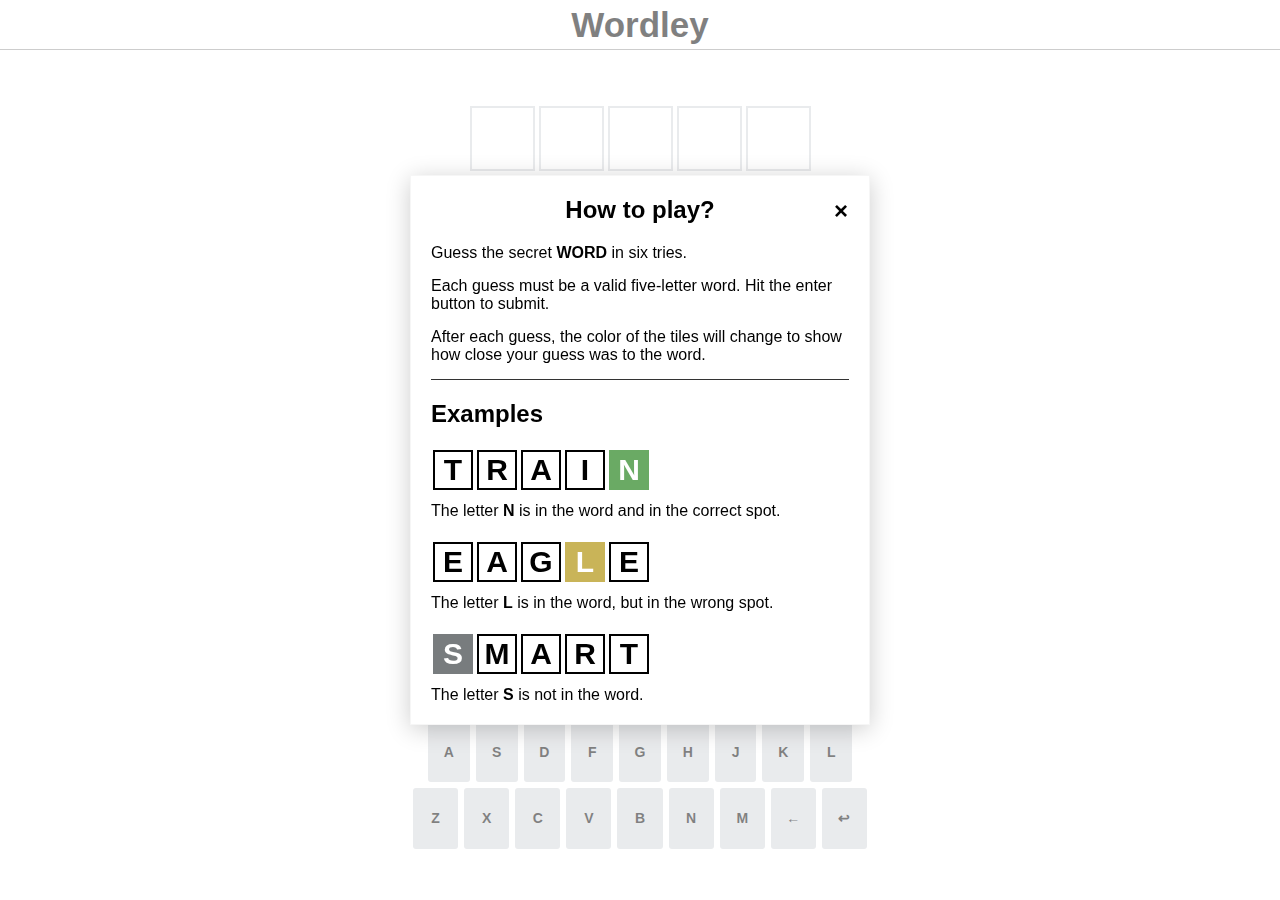
<file: index.html>
<!DOCTYPE html>
<html lang="en">

<head>
    <meta charset="UTF-8">
    <meta http-equiv="X-UA-Compatible" content="IE=edge">
    <meta name="viewport" content="width=device-width, initial-scale=1.0">
    <title>Wordley</title>
    <meta http-equiv="refresh" content="0; url=en/index.html" />
</head>

<body>
    <h1><a href="en/index.html">Click!</a></h1>
</body>

</html>
</file>
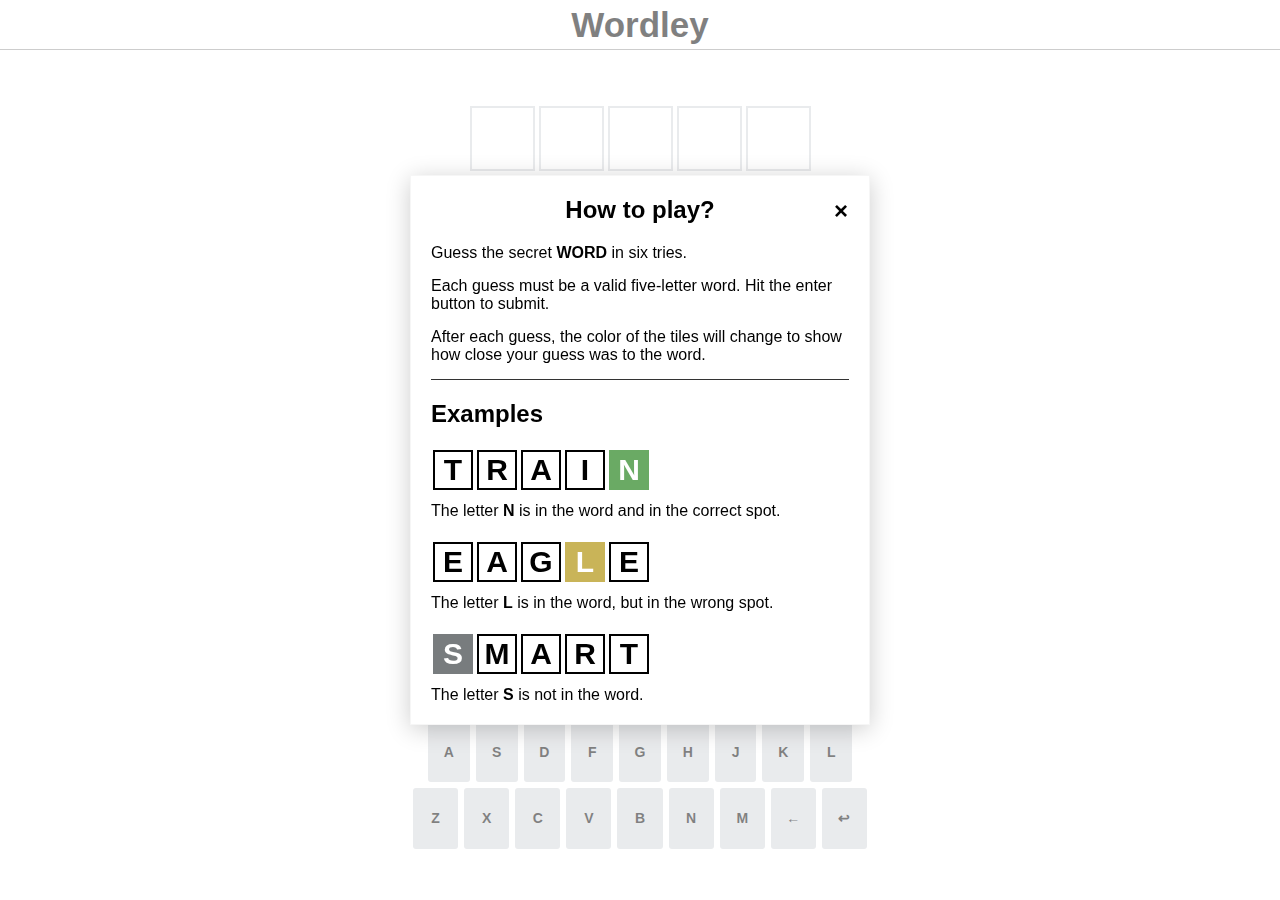
<file: en/index.html>
<!DOCTYPE html>

<html>

<head>
    <link rel="stylesheet" href="main.css">
    <link rel="icon" href="favicon.ico">
    <title>Wordley</title>
    <meta charset="UTF-8">
</head>

<body>
    <header id="header">
        <h1 id="main-header">Wordley</h1>
    </header>
    <section id="content">
        <div id="guide-modal">
            <div class="modal-header">
                <div class="description">
                    <h2 class="main-heading">How to play?</h2>
                    <p>Guess the secret <strong class="bold-uppercase">word</strong> in six tries.</p>
                    <p>Each guess must be a valid five-letter word. Hit the enter button to submit.</p>
                    <p>After each guess, the color of the tiles will change to show how close your guess was to the
                        word.</p>
                </div>
                <button class="close-button">&times;</button>
            </div>
            <div class="examples">
                <h2>Examples</h2>
                <div class="example-row">
                    <div class="board-tile used-tile example-tile">t</div>
                    <div class="board-tile used-tile example-tile">r</div>
                    <div class="board-tile used-tile example-tile">a</div>
                    <div class="board-tile used-tile example-tile">i</div>
                    <div class="board-tile used-tile example-tile exact-letter">n</div>
                </div>
                <div class="example-description">The letter <span class="bold-uppercase">N</span> is in the word and in
                    the correct spot.</div>
                <div class="example-row">
                    <div class="board-tile used-tile example-tile">e</div>
                    <div class="board-tile used-tile example-tile">a</div>
                    <div class="board-tile used-tile example-tile">g</div>
                    <div class="board-tile used-tile example-tile has-letter">l</div>
                    <div class="board-tile used-tile example-tile">e</div>
                </div>
                <div class="example-description">The letter <span class="bold-uppercase">l</span> is in the word, but in
                    the wrong spot.</div>
                <div class="example-row">
                    <div class="board-tile used-tile example-tile no-letter">s</div>
                    <div class="board-tile used-tile example-tile">m</div>
                    <div class="board-tile used-tile example-tile">a</div>
                    <div class="board-tile used-tile example-tile">r</div>
                    <div class="board-tile used-tile example-tile">t</div>
                </div>
                <div class="example-description">The letter <span class="bold-uppercase">S</span> is not in the word.
                </div>
            </div>
        </div>
        <div id="game-board"></div>
        <div id="result-message"></div>
        <div id="keyboard">
            <div class="keyboard-row">
                <button onclick="pressKey('q')" class="keyboard-button" id="q">q</button>
                <button onclick="pressKey('w')" class="keyboard-button" id="w">w</button>
                <button onclick="pressKey('e')" class="keyboard-button" id="e">e</button>
                <button onclick="pressKey('r')" class="keyboard-button" id="r">r</button>
                <button onclick="pressKey('t')" class="keyboard-button" id="t">t</button>
                <button onclick="pressKey('y')" class="keyboard-button" id="y">y</button>
                <button onclick="pressKey('u')" class="keyboard-button" id="u">u</button>
                <button onclick="pressKey('i')" class="keyboard-button" id="i">i</button>
                <button onclick="pressKey('o')" class="keyboard-button" id="o">o</button>
                <button onclick="pressKey('p')" class="keyboard-button" id="p">p</button>
            </div>
            <div class="keyboard-row">
                <div class="half-block"></div>
                <button onclick="pressKey('a')" class="keyboard-button" id="a">a</button>
                <button onclick="pressKey('s')" class="keyboard-button" id="s">s</button>
                <button onclick="pressKey('d')" class="keyboard-button" id="d">d</button>
                <button onclick="pressKey('f')" class="keyboard-button" id="f">f</button>
                <button onclick="pressKey('g')" class="keyboard-button" id="g">g</button>
                <button onclick="pressKey('h')" class="keyboard-button" id="h">h</button>
                <button onclick="pressKey('j')" class="keyboard-button" id="j">j</button>
                <button onclick="pressKey('k')" class="keyboard-button" id="k">k</button>
                <button onclick="pressKey('l')" class="keyboard-button" id="l">l</button>
                <div class="half-block"></div>
            </div>
            <div class="keyboard-row">
                <button onclick="pressKey('z')" class="keyboard-button" id="z">z</button>
                <button onclick="pressKey('x')" class="keyboard-button" id="x">x</button>
                <button onclick="pressKey('c')" class="keyboard-button" id="c">c</button>
                <button onclick="pressKey('v')" class="keyboard-button" id="v">v</button>
                <button onclick="pressKey('b')" class="keyboard-button" id="b">b</button>
                <button onclick="pressKey('n')" class="keyboard-button" id="n">n</button>
                <button onclick="pressKey('m')" class="keyboard-button" id="m">m</button>
                <button onclick="pressKey('backspace')" class="keyboard-button" id="backspace">&leftarrow;</button>
                <button onclick="pressKey('enter')" class="keyboard-button" id="enter">&#8617;</button>
            </div>
        </div>
        <div id="share-modal">
            <div class="game-result">
                <p class="game-over-text">The game has finished</p>
                <p class="tile-layout">
                    ⬜️⬜️⬜️⬜️⬜️<br>
                    🟨🟨🟨🟨🟨<br>
                    🟩🟩🟩🟩🟩<br>
                    ⬜️⬜️⬜️⬜️⬜️<br>
                    🟨🟨🟨🟨🟨<br>
                    🟩🟩🟩🟩🟩<br>
                </p>
                <p class="secret-word-text">The secret word was: <span class="secret-word">words</span></p>
                <p class="win-text">You guessed the word in <span class="score">3</span> tries!</p>
                <p class="lose-text">You did not guess the word :(</p>
            </div>
            <div class="buttons">
                <button class="replay-button">Play again</button>
                <div class="share-buttons">
                    <button class="telegram-share-button">Share
                        <div class="game-icon share-icon">
                            <svg xmlns="http://www.w3.org/2000/svg">
                                <path fill="currentColor"
                                    d="M18 16.08c-.76 0-1.44.3-1.96.77L8.91 12.7c.05-.23.09-.46.09-.7s-.04-.47-.09-.7l7.05-4.11c.54.5 1.25.81 2.04.81 1.66 0 3-1.34 3-3s-1.34-3-3-3-3 1.34-3 3c0 .24.04.47.09.7L8.04 9.81C7.5 9.31 6.79 9 6 9c-1.66 0-3 1.34-3 3s1.34 3 3 3c.79 0 1.5-.31 2.04-.81l7.12 4.16c-.05.21-.08.43-.08.65 0 1.61 1.31 2.92 2.92 2.92s2.92-1.31 2.92-2.92c0-1.61-1.31-2.92-2.92-2.92zM18 4c.55 0 1 .45 1 1s-.45 1-1 1-1-.45-1-1 .45-1 1-1zM6 13c-.55 0-1-.45-1-1s.45-1 1-1 1 .45 1 1-.45 1-1 1zm12 7.02c-.55 0-1-.45-1-1s.45-1 1-1 1 .45 1 1-.45 1-1 1z">
                                </path>
                            </svg>
                        </div>
                    </button>
                    <button class="copy-button">Copy your score
                        <div class="game-icon copy-icon">
                            <svg xmlns="http://www.w3.org/2000/svg" fill="none" stroke="currentColor">
                                <path stroke-linecap="round" stroke-linejoin="round" stroke-width="2"
                                    d="M8 16H6a2 2 0 01-2-2V6a2 2 0 012-2h8a2 2 0 012 2v2m-6 12h8a2 2 0 002-2v-8a2 2 0 00-2-2h-8a2 2 0 00-2 2v8a2 2 0 002 2z">
                                </path>
                            </svg>
                        </div>
                    </button>
                </div>
            </div>
        </div>
        <div id="overlay"></div>
    </section>
    <script src="main.js"></script>
    <script src="https://telegram.org/js/games.js"></script>
</body>

</html>
</file>
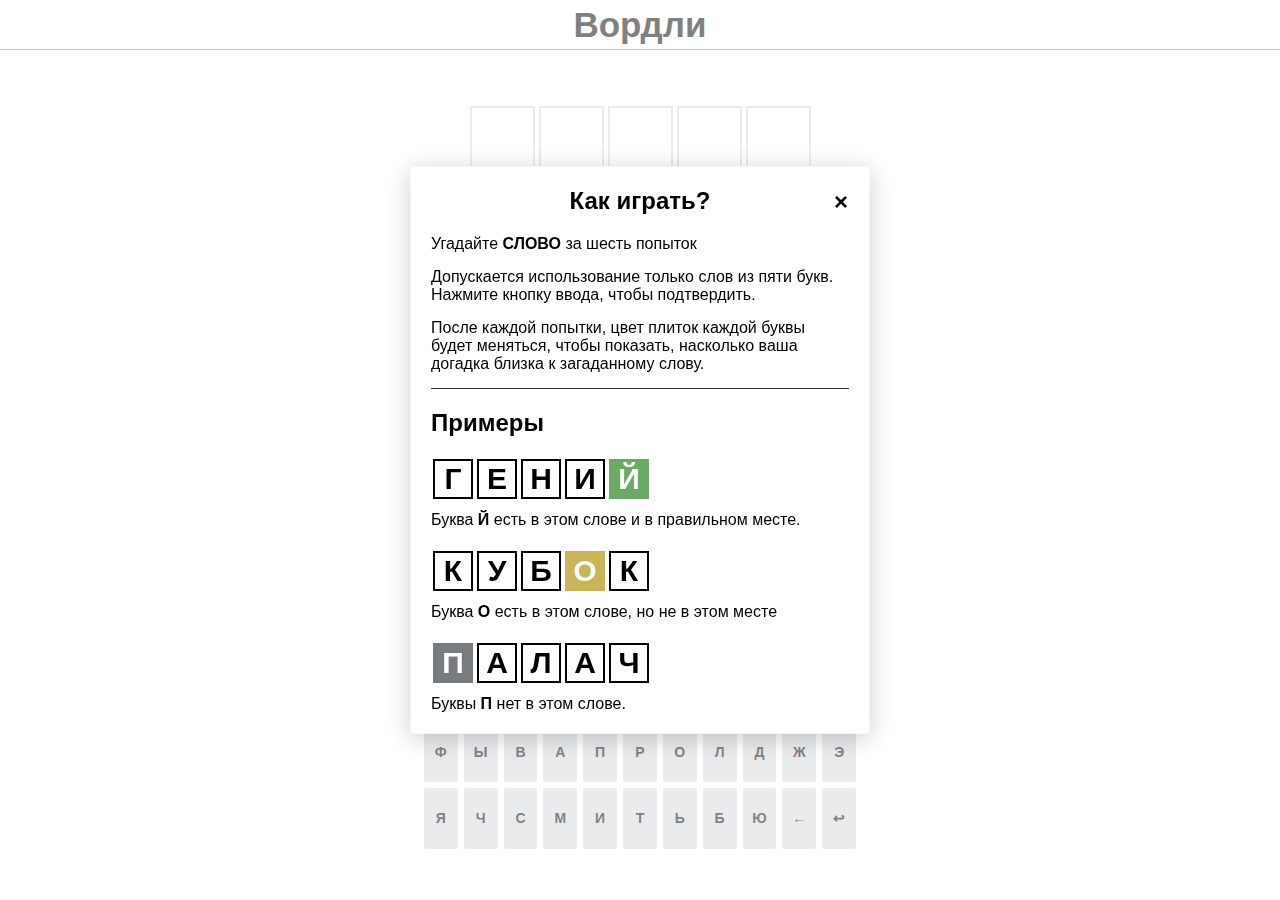
<file: ru/index.html>
<!DOCTYPE html>

<html>

<head>
    <link rel="stylesheet" href="main.css">
    <link rel="icon" href="favicon.ico">
    <title>Вордли</title>
    <meta charset="UTF-8">
</head>

<body>
    <header id="header">
        <h1 id="main-header">Вордли</h1>
    </header>
    <section id="content">
        <div id="guide-modal">
            <div class="modal-header">
                <div class="description">
                    <h2 class="main-heading">Как играть?</h2>
                    <p>Угадайте <strong class="bold-uppercase">слово</strong> за шесть попыток</p>
                    <p>Допускается использование только слов из пяти букв. Нажмите кнопку ввода, чтобы
                        подтвердить.</p>
                    <p>После каждой попытки, цвет плиток каждой буквы будет меняться, чтобы показать,
                        насколько ваша догадка близка к загаданному слову.</p>
                </div>
                <button class="close-button">&times;</button>
            </div>
            <div class="examples">
                <h2>Примеры</h2>
                <div class="example-row">
                    <div class="board-tile used-tile example-tile">г</div>
                    <div class="board-tile used-tile example-tile">е</div>
                    <div class="board-tile used-tile example-tile">н</div>
                    <div class="board-tile used-tile example-tile">и</div>
                    <div class="board-tile used-tile example-tile exact-letter">й</div>
                </div>
                <div class="example-description">Буква <span class="bold-uppercase">Й</span> есть в этом слове и в
                    правильном месте.</div>
                <div class="example-row">
                    <div class="board-tile used-tile example-tile">к</div>
                    <div class="board-tile used-tile example-tile">у</div>
                    <div class="board-tile used-tile example-tile">б</div>
                    <div class="board-tile used-tile example-tile has-letter">о</div>
                    <div class="board-tile used-tile example-tile">к</div>
                </div>
                <div class="example-description">Буква <span class="bold-uppercase">о</span> есть в этом слове, но не в
                    этом месте</div>
                <div class="example-row">
                    <div class="board-tile used-tile example-tile no-letter">п</div>
                    <div class="board-tile used-tile example-tile">а</div>
                    <div class="board-tile used-tile example-tile">л</div>
                    <div class="board-tile used-tile example-tile">а</div>
                    <div class="board-tile used-tile example-tile">ч</div>
                </div>
                <div class="example-description">Буквы <span class="bold-uppercase">п</span> нет в этом слове.
                </div>
            </div>
        </div>
        <div id="game-board"></div>
        <div id="result-message"></div>
        <div id="keyboard">
            <div class="keyboard-row">
                <button onclick="pressKey('й')" id="й" class="keyboard-button">й</button>
                <button onclick="pressKey('ц')" id="ц" class="keyboard-button">ц</button>
                <button onclick="pressKey('у')" id="у" class="keyboard-button">у</button>
                <button onclick="pressKey('к')" id="к" class="keyboard-button">к</button>
                <button onclick="pressKey('е')" id="е" class="keyboard-button">е</button>
                <button onclick="pressKey('н')" id="н" class="keyboard-button">н</button>
                <button onclick="pressKey('г')" id="г" class="keyboard-button">г</button>
                <button onclick="pressKey('ш')" id="ш" class="keyboard-button">ш</button>
                <button onclick="pressKey('щ')" id="щ" class="keyboard-button">щ</button>
                <button onclick="pressKey('з')" id="з" class="keyboard-button">з</button>
                <button onclick="pressKey('х')" id="х" class="keyboard-button">х</button>
                <button onclick="pressKey('ъ')" id="ъ" class="keyboard-button">ъ</button>
            </div>

            <div class="keyboard-row">
                <div class="half-block"></div>
                <button onclick="pressKey('ф')" id="ф" class="keyboard-button">ф</button>
                <button onclick="pressKey('ы')" id="ы" class="keyboard-button">ы</button>
                <button onclick="pressKey('в')" id="в" class="keyboard-button">в</button>
                <button onclick="pressKey('а')" id="а" class="keyboard-button">а</button>
                <button onclick="pressKey('п')" id="п" class="keyboard-button">п</button>
                <button onclick="pressKey('р')" id="р" class="keyboard-button">р</button>
                <button onclick="pressKey('о')" id="о" class="keyboard-button">о</button>
                <button onclick="pressKey('л')" id="л" class="keyboard-button">л</button>
                <button onclick="pressKey('д')" id="д" class="keyboard-button">д</button>
                <button onclick="pressKey('ж')" id="ж" class="keyboard-button">ж</button>
                <button onclick="pressKey('э')" id="э" class="keyboard-button">э</button>
                <div class="half-block"></div>
            </div>

            <div class="keyboard-row">
                <div class="half-block"></div>
                <button onclick="pressKey('я')" id="я" class="keyboard-button">я</button>
                <button onclick="pressKey('ч')" id="ч" class="keyboard-button">ч</button>
                <button onclick="pressKey('с')" id="с" class="keyboard-button">с</button>
                <button onclick="pressKey('м')" id="м" class="keyboard-button">м</button>
                <button onclick="pressKey('и')" id="и" class="keyboard-button">и</button>
                <button onclick="pressKey('т')" id="т" class="keyboard-button">т</button>
                <button onclick="pressKey('ь')" id="ь" class="keyboard-button">ь</button>
                <button onclick="pressKey('б')" id="б" class="keyboard-button">б</button>
                <button onclick="pressKey('ю')" id="ю" class="keyboard-button">ю</button>
                <button onclick="pressKey('backspace')" class="keyboard-button" id="backspace">&leftarrow;</button>
                <button onclick="pressKey('enter')" class="keyboard-button" id="enter">&#8617;</button>
                <div class="half-block"></div>
            </div>
        </div>
        <div id="share-modal">
            <div class="game-result">
                <h2 class="game-over-text">Игра была закончена</h2>
                <p class="tile-layout">
                    ⬜️⬜️⬜️⬜️⬜️<br>
                    🟨🟨🟨🟨🟨<br>
                    🟩🟩🟩🟩🟩<br>
                    ⬜️⬜️⬜️⬜️⬜️<br>
                    🟨🟨🟨🟨🟨<br>
                    🟩🟩🟩🟩🟩<br>
                </p>
                <p class="secret-word-text">Секретное слово было: <span class="secret-word">слово</span></p>
                <p class="win-text">Вам понадобилось попыток: <span class="score">3</span></p>
                <p class="lose-text">Вы не угадали слово :(</p>
            </div>
            <div class="buttons">
                <button class="replay-button">Играть снова</button>
                <div class="share-buttons">
                    <button class="telegram-share-button">Поделиться
                        <div class="game-icon share-icon">
                            <svg xmlns="http://www.w3.org/2000/svg">
                                <path fill="currentColor"
                                    d="M18 16.08c-.76 0-1.44.3-1.96.77L8.91 12.7c.05-.23.09-.46.09-.7s-.04-.47-.09-.7l7.05-4.11c.54.5 1.25.81 2.04.81 1.66 0 3-1.34 3-3s-1.34-3-3-3-3 1.34-3 3c0 .24.04.47.09.7L8.04 9.81C7.5 9.31 6.79 9 6 9c-1.66 0-3 1.34-3 3s1.34 3 3 3c.79 0 1.5-.31 2.04-.81l7.12 4.16c-.05.21-.08.43-.08.65 0 1.61 1.31 2.92 2.92 2.92s2.92-1.31 2.92-2.92c0-1.61-1.31-2.92-2.92-2.92zM18 4c.55 0 1 .45 1 1s-.45 1-1 1-1-.45-1-1 .45-1 1-1zM6 13c-.55 0-1-.45-1-1s.45-1 1-1 1 .45 1 1-.45 1-1 1zm12 7.02c-.55 0-1-.45-1-1s.45-1 1-1 1 .45 1 1-.45 1-1 1z">
                                </path>
                            </svg>
                        </div>
                    </button>
                    <button class="copy-button">Скопировать результат
                        <div class="game-icon copy-icon">
                            <svg xmlns="http://www.w3.org/2000/svg" fill="none" stroke="currentColor">
                                <path stroke-linecap="round" stroke-linejoin="round" stroke-width="2"
                                    d="M8 16H6a2 2 0 01-2-2V6a2 2 0 012-2h8a2 2 0 012 2v2m-6 12h8a2 2 0 002-2v-8a2 2 0 00-2-2h-8a2 2 0 00-2 2v8a2 2 0 002 2z">
                                </path>
                            </svg>
                        </div>
                    </button>
                </div>
            </div>
        </div>
        <div id="overlay"></div>
    </section>
    <script src="main.js"></script>
    <script src="https://telegram.org/js/games.js"></script>
</body>

</html>
</file>
<file: en/main.css>
a,a:visited,body,button,h1,h2,h3,h4,h5,h6,p{margin:0;text-decoration:none;font-family:Arial,Helvetica,sans-serif}body,html{height:100%}*,::after,::before{box-sizing:border-box}#header{display:flex;justify-content:center;align-items:center;border-bottom:1px solid #9b9b9b;margin-bottom:20px;height:50px}#main-header{font-size:35px}#content{display:flex;align-items:center;flex-direction:column;justify-content:space-around;height:calc(100% - 85px)}:root{--tile-size:65px;--tile-margin:2px;--background-color:#FFFFFF;--tile-border-color:#D3D6DA;--used-tile-border-color:#000000;--keyboard-height:200px;--keyboard-min-height:150px;--keyboard-button-border-radius:3px;--keyboard-button-font-size:14px}#game-board{display:flex;width:calc(var(--tile-size)*5 + var(--tile-margin)*10);flex-wrap:wrap;background-color:var(--background-color)}.board-tile{width:var(--tile-size);height:var(--tile-size);border:2px solid var(--tile-border-color);margin:var(--tile-margin);font-size:42px;display:flex;justify-content:center;align-items:center;text-transform:uppercase;font-weight:700;z-index:1}.used-tile{border:2px solid var(--used-tile-border-color)}#keyboard{display:flex;flex-direction:column;align-items:center;min-width:calc(var(--tile-size)*5 + var(--tile-margin)*10);width:100%;max-width:460px;height:var(--keyboard-height);min-height:var(--keyboard-min-height);justify-content:center}.keyboard-row{display:flex;width:100%;flex:1;align-items:stretch}.half-block{flex:.5}.keyboard-button{display:flex;align-items:center;justify-content:center;flex:1;border-radius:var(--keyboard-button-border-radius);background-color:#d3d6da;margin:3px;font-size:var(--keyboard-button-font-size);text-transform:uppercase;font-weight:700;cursor:pointer;outline:0;border:none}.no-letter{background-color:#787c7e;color:#fff;border:none}.has-letter{background-color:#c9b458;color:#fff;border:none}.exact-letter{background-color:#6aaa64;color:#fff;border:none}#share-modal{position:fixed;top:50%;left:50%;transform:translate(-50%,-50%) scale(0);transition:.2s ease-in-out;border:1px solid #f6f6f6;z-index:10;background-color:#fff;padding:20px;width:100%;max-width:460px;box-shadow:rgba(0,0,0,.2) 0 4px 23px 0}#share-modal.active{transform:translate(-50%,-50%) scale(1)}#share-modal .game-result p{text-align:center}#share-modal .game-over-text{text-transform:uppercase;font-size:24px;font-weight:700;margin-bottom:20px;text-align:center}#share-modal .tile-layout{font-size:16px;margin-bottom:20px}#share-modal .secret-word-text{margin:10px 0;user-select:none;font-size:20px}#share-modal .secret-word{text-transform:uppercase;font-weight:700}#share-modal .lose-text,#share-modal .win-text{font-size:18px;margin-bottom:30px}#share-modal .win-text .score{font-weight:700}#share-modal .buttons{display:flex;justify-content:space-around;align-items:center}#share-modal .copy-button,#share-modal .replay-button,#share-modal .telegram-share-button{border:none;outline:0;background:0 0;cursor:pointer;display:none;align-items:center;justify-content:space-around}#share-modal.active .copy-button,#share-modal.active .replay-button,#share-modal.active .telegram-share-button{display:flex}#share-modal .share-buttons{display:flex;flex-direction:column}#share-modal .replay-button{background-color:#c9b458;font-size:22px;padding:5px;color:#fff;text-transform:uppercase;width:150px;font-weight:700;height:70px}#share-modal .telegram-share-button{background-color:#6aaa64;color:#fff;font-size:22px;font-weight:700;text-transform:uppercase;padding:10px;width:170px;height:60px;margin-bottom:15px}#share-modal .copy-button{background-color:#fff;color:#000;border:2px solid #000;padding:5px;font-size:15px;font-weight:700;text-transform:uppercase;padding:10px;width:170px;height:60px}.game-icon{width:24px;height:24px}.game-icon svg{width:24px;height:24px}#overlay{position:fixed;opacity:0;top:0;left:0;right:0;bottom:0;background-color:rgba(255,255,255,.5);pointer-events:none;z-index:2}#overlay.active{opacity:1;pointer-events:all}#guide-modal{position:fixed;top:50%;left:50%;transform:translate(-50%,-50%) scale(0);transition:.2s ease-in-out;border:1px solid #f6f6f6;z-index:10;background-color:#fff;padding:20px;width:100%;max-width:460px;box-shadow:rgba(0,0,0,.2) 0 4px 23px 0}#guide-modal.active{transform:translate(-50%,-50%) scale(1)}#guide-modal .modal-header{display:flex;justify-content:space-between;align-items:center;border-bottom:1px solid #333;margin-bottom:20px}#guide-modal .main-heading{font-size:24px;font-weight:700;margin-bottom:20px;text-align:center}#guide-modal .close-button{border:none;outline:0;background:0 0;cursor:pointer;font-weight:700;font-size:24px;position:absolute;top:20px;right:15px}#guide-modal .description>p{margin-bottom:15px}#guide-modal .bold-uppercase{font-weight:700;text-transform:uppercase}#guide-modal .examples h2{font-size:24px;font-weight:700}.example-row{display:flex;margin-top:20px}.example-row .board-tile{width:40px;height:40px;font-size:30px}.example-description{font-size:16px;margin-top:10px}
</file>
<file: ru/main.css>
a,a:visited,body,button,h1,h2,h3,h4,h5,h6,p{margin:0;text-decoration:none;font-family:Arial,Helvetica,sans-serif}body,html{height:100%}*,::after,::before{box-sizing:border-box}#header{display:flex;justify-content:center;align-items:center;border-bottom:1px solid #9b9b9b;margin-bottom:20px;height:50px}#main-header{font-size:35px}#content{display:flex;align-items:center;flex-direction:column;justify-content:space-around;height:calc(100% - 85px)}:root{--tile-size:65px;--tile-margin:2px;--background-color:#FFFFFF;--tile-border-color:#D3D6DA;--used-tile-border-color:#000000;--keyboard-height:200px;--keyboard-min-height:150px;--keyboard-button-border-radius:3px;--keyboard-button-font-size:14px}#game-board{display:flex;width:calc(var(--tile-size)*5 + var(--tile-margin)*10);flex-wrap:wrap;background-color:var(--background-color)}.board-tile{width:var(--tile-size);height:var(--tile-size);border:2px solid var(--tile-border-color);margin:var(--tile-margin);font-size:42px;display:flex;justify-content:center;align-items:center;text-transform:uppercase;font-weight:700;z-index:1}.used-tile{border:2px solid var(--used-tile-border-color)}#keyboard{display:flex;flex-direction:column;align-items:center;min-width:calc(var(--tile-size)*5 + var(--tile-margin)*10);width:100%;max-width:460px;height:var(--keyboard-height);min-height:var(--keyboard-min-height);justify-content:center}.keyboard-row{display:flex;width:100%;flex:1;align-items:stretch}.half-block{flex:.5}.keyboard-button{display:flex;align-items:center;justify-content:center;flex:1;border-radius:var(--keyboard-button-border-radius);background-color:#d3d6da;margin:3px;font-size:var(--keyboard-button-font-size);text-transform:uppercase;font-weight:700;cursor:pointer;outline:0;border:none}.no-letter{background-color:#787c7e;color:#fff;border:none}.has-letter{background-color:#c9b458;color:#fff;border:none}.exact-letter{background-color:#6aaa64;color:#fff;border:none}#share-modal{position:fixed;top:50%;left:50%;transform:translate(-50%,-50%) scale(0);transition:.2s ease-in-out;border:1px solid #f6f6f6;z-index:10;background-color:#fff;padding:20px;width:100%;max-width:460px;box-shadow:rgba(0,0,0,.2) 0 4px 23px 0}#share-modal.active{transform:translate(-50%,-50%) scale(1)}#share-modal .game-result p{text-align:center}#share-modal .game-over-text{text-transform:uppercase;font-size:24px;font-weight:700;margin-bottom:20px;text-align:center}#share-modal .tile-layout{font-size:16px;margin-bottom:20px}#share-modal .secret-word-text{margin:10px 0;user-select:none;font-size:20px}#share-modal .secret-word{text-transform:uppercase;font-weight:700}#share-modal .lose-text,#share-modal .win-text{font-size:18px;margin-bottom:30px}#share-modal .win-text .score{font-weight:700}#share-modal .buttons{display:flex;justify-content:space-around;align-items:center}#share-modal .copy-button,#share-modal .replay-button,#share-modal .telegram-share-button{border:none;outline:0;background:0 0;cursor:pointer;display:none;align-items:center;justify-content:space-around}#share-modal.active .copy-button,#share-modal.active .replay-button,#share-modal.active .telegram-share-button{display:flex}#share-modal .share-buttons{display:flex;flex-direction:column}#share-modal .replay-button{background-color:#c9b458;font-size:22px;padding:5px;color:#fff;text-transform:uppercase;width:150px;font-weight:700;height:70px}#share-modal .telegram-share-button{background-color:#6aaa64;color:#fff;font-size:15px;font-weight:700;text-transform:uppercase;padding:10px;width:170px;height:60px;margin-bottom:15px}#share-modal .copy-button{background-color:#fff;color:#000;border:2px solid #000;padding:5px;font-size:15px;font-weight:700;text-transform:uppercase;padding:10px;width:170px;height:60px}.game-icon{width:24px;height:24px}.game-icon svg{width:24px;height:24px}#overlay{position:fixed;opacity:0;top:0;left:0;right:0;bottom:0;background-color:rgba(255,255,255,.5);pointer-events:none;z-index:2}#overlay.active{opacity:1;pointer-events:all}#guide-modal{position:fixed;top:50%;left:50%;transform:translate(-50%,-50%) scale(0);transition:.2s ease-in-out;border:1px solid #f6f6f6;z-index:10;background-color:#fff;padding:20px;width:100%;max-width:460px;box-shadow:rgba(0,0,0,.2) 0 4px 23px 0}#guide-modal.active{transform:translate(-50%,-50%) scale(1)}#guide-modal .modal-header{display:flex;justify-content:space-between;align-items:center;border-bottom:1px solid #333;margin-bottom:20px}#guide-modal .main-heading{font-size:24px;font-weight:700;margin-bottom:20px;text-align:center}#guide-modal .close-button{border:none;outline:0;background:0 0;cursor:pointer;font-weight:700;font-size:24px;position:absolute;top:20px;right:15px}#guide-modal .description>p{margin-bottom:15px}#guide-modal .bold-uppercase{font-weight:700;text-transform:uppercase}#guide-modal .examples h2{font-size:24px;font-weight:700}.example-row{display:flex;margin-top:20px}.example-row .board-tile{width:40px;height:40px;font-size:30px}.example-description{font-size:16px;margin-top:10px}
</file>
